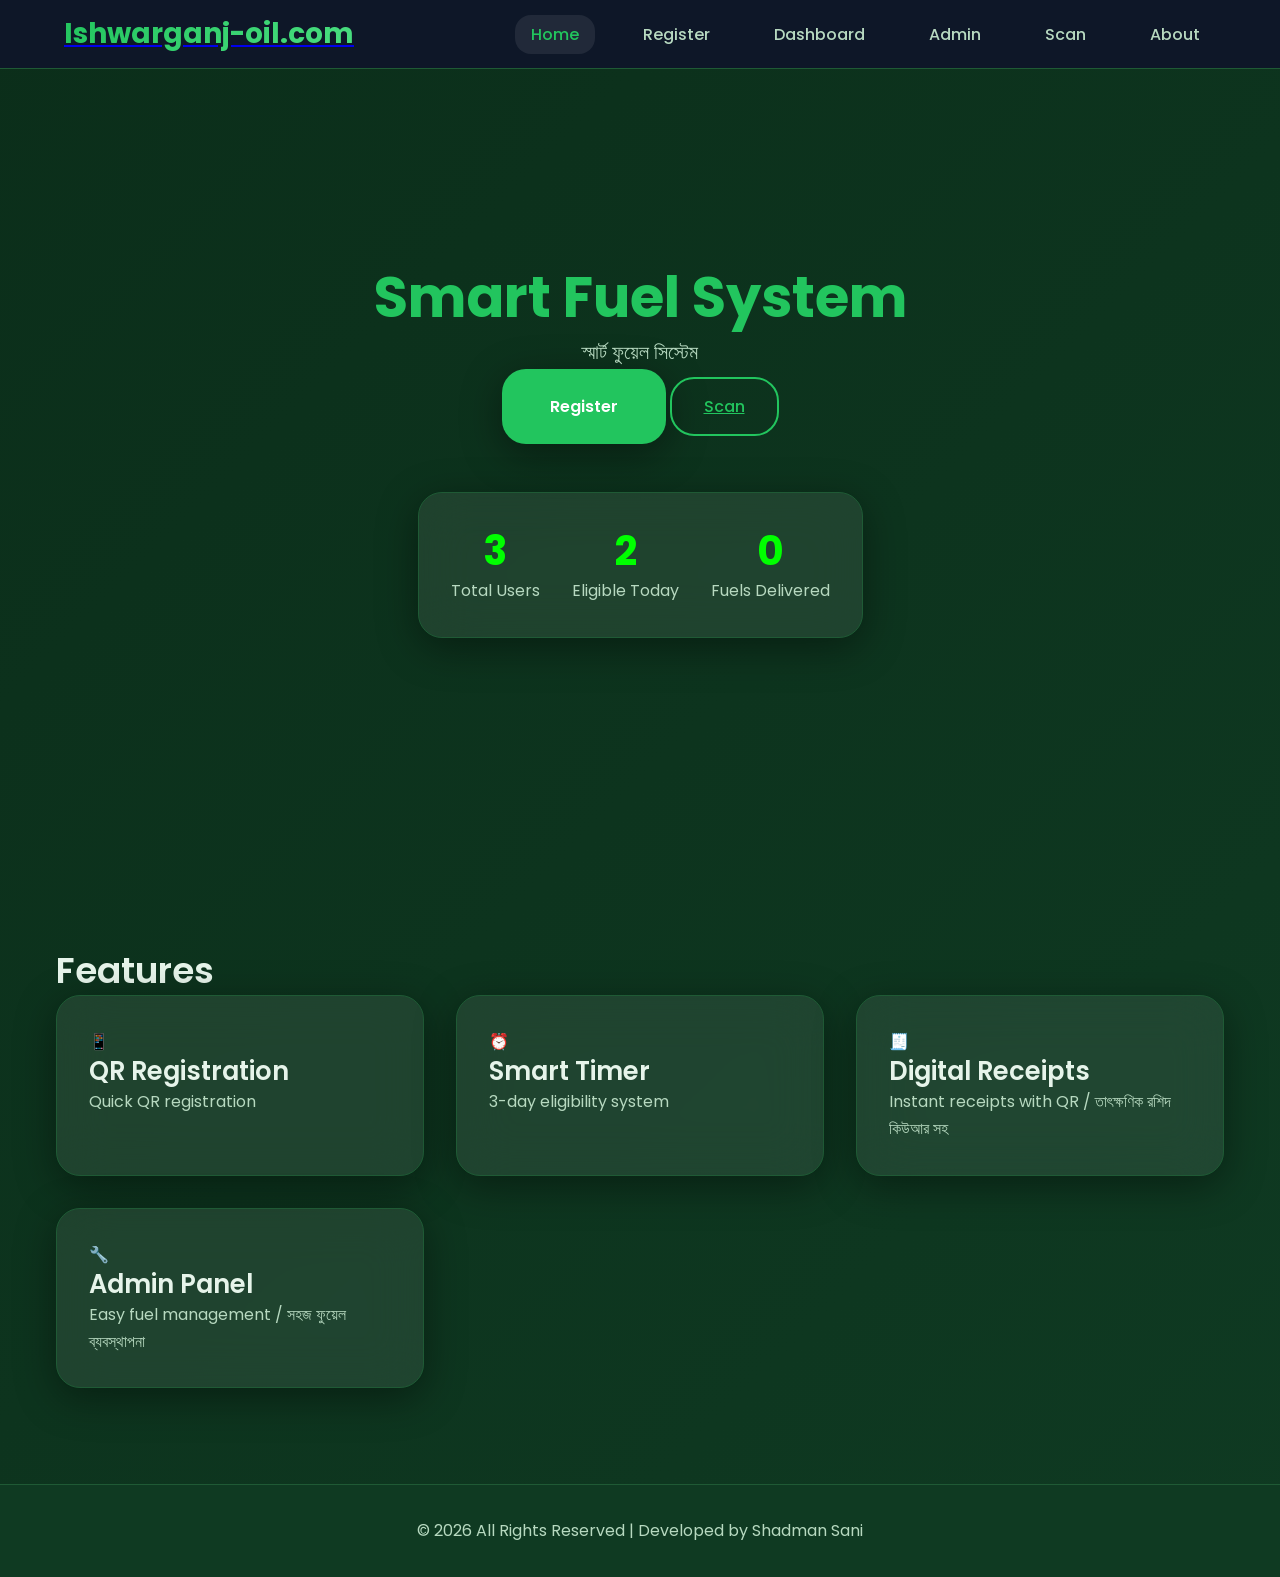
<file: index.html>
<!DOCTYPE html>
<html lang="en">
<head>
    <meta charset="UTF-8">
    <meta name="viewport" content="width=device-width, initial-scale=1.0">
    <title>Ishwarganjoil.com - Smart Fuel System</title>
    <link rel="stylesheet" href="styles.css">
    <link rel="preconnect" href="https://fonts.googleapis.com">
    <link rel="preconnect" href="https://fonts.gstatic.com" crossorigin>
    <link href="https://fonts.googleapis.com/css2?family=Poppins:wght@300;400;500;600;700&display=swap" rel="stylesheet">
</head>
<body>
    <nav class="navbar">
        <div class="nav-container">
<div class="logo">
                <a href="index.html"><h2>Ishwarganj-oil.com</h2></a>
            </div>
            <ul class="nav-menu">
<li><a href="index.html">Home</a></li>
                <li><a href="register.html">Register</a></li>
                <li><a href="dashboard.html">Dashboard</a></li>
                <li><a href="admin.html">Admin</a></li>
                <li><a href="scan.html">Scan</a></li>
                <li><a href="about.html">About</a></li>
            </ul>
            <div class="hamburger">
                <span></span>
                <span></span>
                <span></span>
            </div>
        </div>
    </nav>

    <main class="hero">
        <div class="hero-content">
            <h1 class="section-title">Smart Fuel System</h1>
            <p class="hero-subtitle">স্মার্ট ফুয়েল সিস্টেম</p>
            <div class="cta-buttons">
                <a href="register.html" class="btn-primary">Register</a>
                <a href="scan.html" class="btn-secondary">Scan</a>
            </div>
        </div>
        <div class="hero-stats glass-card">
            <div class="stat">
                <h3 id="total-users">0</h3>
<p>Total Users</p>
            </div>
            <div class="stat">
                <h3 id="eligible-today">0</h3>
                <p>Eligible Today</p>
            </div>
            <div class="stat">
                <h3 id="fuels-delivered">0</h3>
                <p>Fuels Delivered</p>
            </div>
        </div>
    </main>

    <section class="features">
        <div class="container">
            <h2 class="section-title">Features</h2>
            <div class="features-grid">
                <div class="feature-card glass-card">
                    <div class="feature-icon">📱</div>
                    <h3>QR Registration</h3>
                    <p>Quick QR registration</p>
                </div>
                <div class="feature-card glass-card">
                    <div class="feature-icon">⏰</div>
                    <h3>Smart Timer</h3>
                    <p>3-day eligibility system</p>
                </div>
                <div class="feature-card glass-card">
                    <div class="feature-icon">🧾</div>
                    <h3>Digital Receipts</h3>
                    <p>Instant receipts with QR / তাৎক্ষণিক রশিদ কিউআর সহ</p>
                </div>
                <div class="feature-card glass-card">
                    <div class="feature-icon">🔧</div>
                    <h3>Admin Panel</h3>
                    <p>Easy fuel management / সহজ ফুয়েল ব্যবস্থাপনা</p>
                </div>
            </div>
        </div>
    </section>

    <footer>
        <p>&copy; 2026 All Rights Reserved | Developed by Shadman Sani</p>
    </footer>

    <script src="script.js"></script>
</body>
</html>
</file>
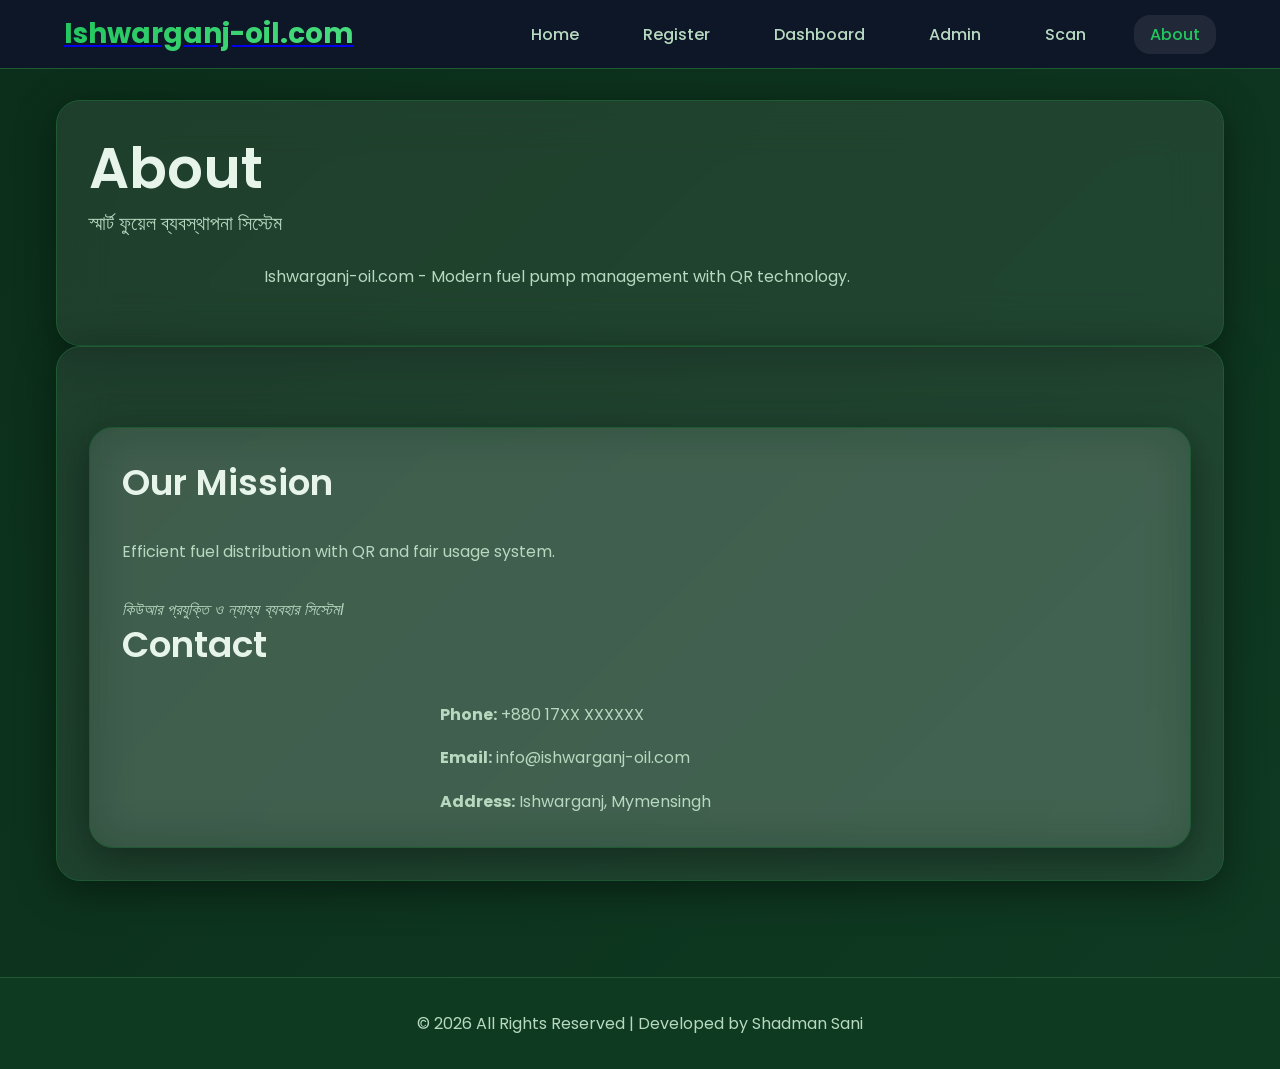
<file: about.html>
<!DOCTYPE html>
<html lang="en">
<head>
    <meta charset="UTF-8">
    <meta name="viewport" content="width=device-width, initial-scale=1.0">
    <title>About - Ishwarganjoil.com</title>
    <link rel="stylesheet" href="styles.css">
    <link href="https://fonts.googleapis.com/css2?family=Poppins:wght@300;400;500;600;700&display=swap" rel="stylesheet">
</head>
<body>
    <nav class="navbar">
        <div class="nav-container">
<div class="logo">
                <a href="index.html"><h2>Ishwarganj-oil.com</h2></a>
            </div>
            <ul class="nav-menu">
<li><a href="index.html">Home</a></li>
                <li><a href="register.html">Register</a></li>
                <li><a href="dashboard.html">Dashboard</a></li>
                <li><a href="admin.html">Admin</a></li>
                <li><a href="scan.html">Scan</a></li>
                <li><a href="about.html">About</a></li>
            </ul>
            <div class="hamburger">
                <span></span>
                <span></span>
                <span></span>
            </div>
        </div>
    </nav>

    <main class="page-container">
        <div class="container">
            <div class="section">
                <div class="about-hero content-card glass-card">
                    <h1 class="section-title">About</h1>
                    <p class="hero-subtitle">স্মার্ট ফুয়েল ব্যবস্থাপনা সিস্টেম</p>
                    <div style="padding: var(--spacing-md); line-height: 1.6; max-width: 800px; margin: 0 auto;">
                        <p>Ishwarganj-oil.com - Modern fuel pump management with QR technology.</p>
                    </div>
                </div>

            <div class="about-content glass-card">
                <div class="about-content content-card glass-card" style="margin-top: var(--spacing-xl);">
                    <h2 class="section-title" style="margin-bottom: var(--spacing-lg);">Our Mission</h2>
                    <p style="line-height: 1.6; margin-bottom: var(--spacing-lg);">Efficient fuel distribution with QR and fair usage system.</p>
                    <p style="line-height: 1.6; font-style: italic; color: var(--text-secondary);">কিউআর প্রযুক্তি ও ন্যায্য ব্যবহার সিস্টেম।</p>

                    <h2 class="section-title" style="margin-bottom: var(--spacing-lg);">Contact</h2>
                    <div class="contact-info" style="display: grid; gap: var(--spacing-sm); max-width: 400px; margin: 0 auto;">
                        <p><strong>Phone:</strong> +880 17XX XXXXXX</p>
                        <p><strong>Email:</strong> info@ishwarganj-oil.com</p>
                        <p><strong>Address:</strong> Ishwarganj, Mymensingh</p>
                    </div>
                </div>
            </div>
        </div>
    </main>

    <footer>
        <p>&copy; 2026 All Rights Reserved | Developed by Shadman Sani</p>
    </footer>

    <script src="script.js"></script>
</body>
</html>
</file>
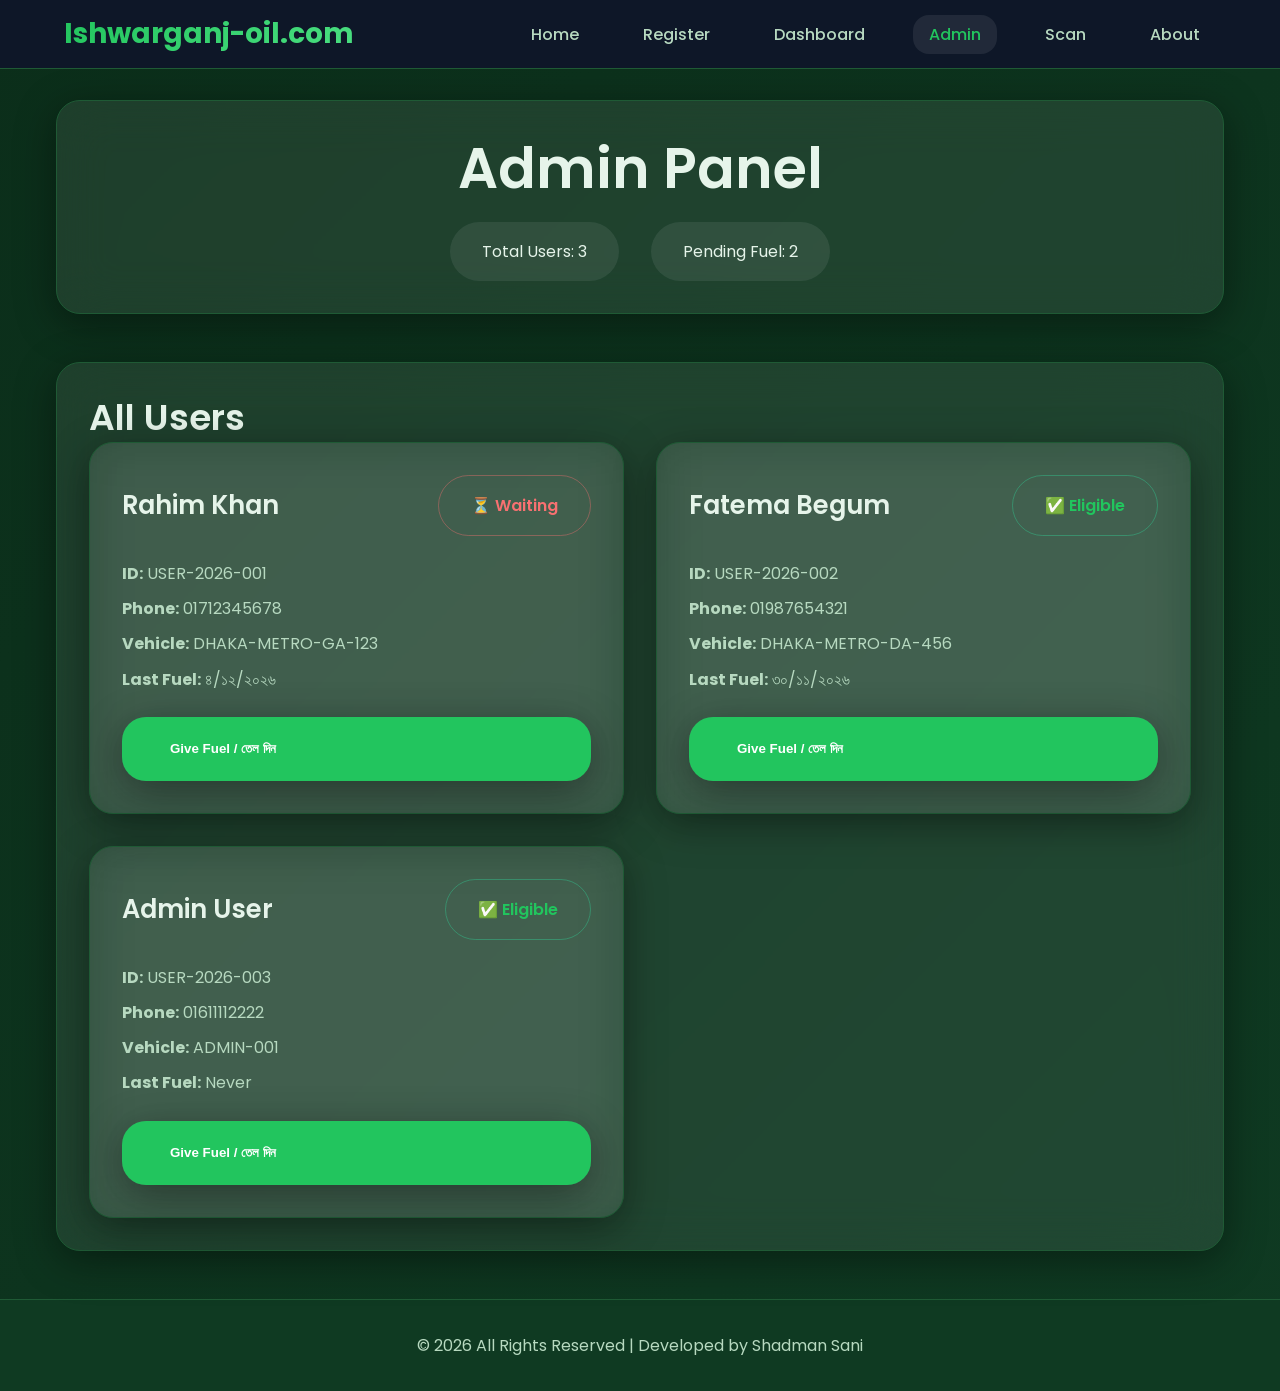
<file: admin.html>
<!DOCTYPE html>
<html lang="en">
<head>
    <meta charset="UTF-8">
    <meta name="viewport" content="width=device-width, initial-scale=1.0">
    <title>Admin - Ishwarganjoil.com</title>
    <link rel="stylesheet" href="styles.css">
    <link href="https://fonts.googleapis.com/css2?family=Poppins:wght@300;400;500;600;700&display=swap" rel="stylesheet">
</head>
<body>
    <nav class="navbar">
        <div class="nav-container">
<div class="logo">
                <h2>Ishwarganj-oil.com</h2>
            </div>
            <ul class="nav-menu">
<li><a href="index.html">Home</a></li>
                <li><a href="register.html">Register</a></li>
                <li><a href="dashboard.html">Dashboard</a></li>
                <li><a href="admin.html">Admin</a></li>
                <li><a href="scan.html">Scan</a></li>
                <li><a href="about.html">About</a></li>
            </ul>
            <div class="hamburger">
                <span></span>
                <span></span>
                <span></span>
            </div>
        </div>
    </nav>

    <main class="admin-page">
        <div class="container">
            <div class="admin-header glass-card">
<h1>Admin Panel</h1>
                <div class="admin-stats">
                    <span class="stat-item">Total Users: <span id="admin-total-users">0</span></span>
                    <span class="stat-item">Pending Fuel: <span id="admin-pending">0</span></span>
                </div>
            </div>

            <div class="users-list glass-card">
<h2>All Users</h2>
                <div id="users-list" class="users-grid"></div>
            </div>
        </div>
    </main>

    <!-- Receipt Modal -->
    <div id="receipt-modal" class="modal">
        <div class="modal-content">
            <button class="close-btn">&times;</button>
            <h2>Digital Fuel Receipt / ডিজিটাল ফুয়েল রশিদ</h2>
            <div id="receipt-content"></div>
            <button id="download-receipt" class="btn-primary">Download Receipt / রশিদ ডাউনলোড</button>
        </div>
    </div>

    <footer>
        <p>&copy; 2026 All Rights Reserved | Developed by Shadman Sani</p>
    </footer>

    <script src="script.js"></script>
    <script src="admin.js"></script>
</body>
</html>
</file>
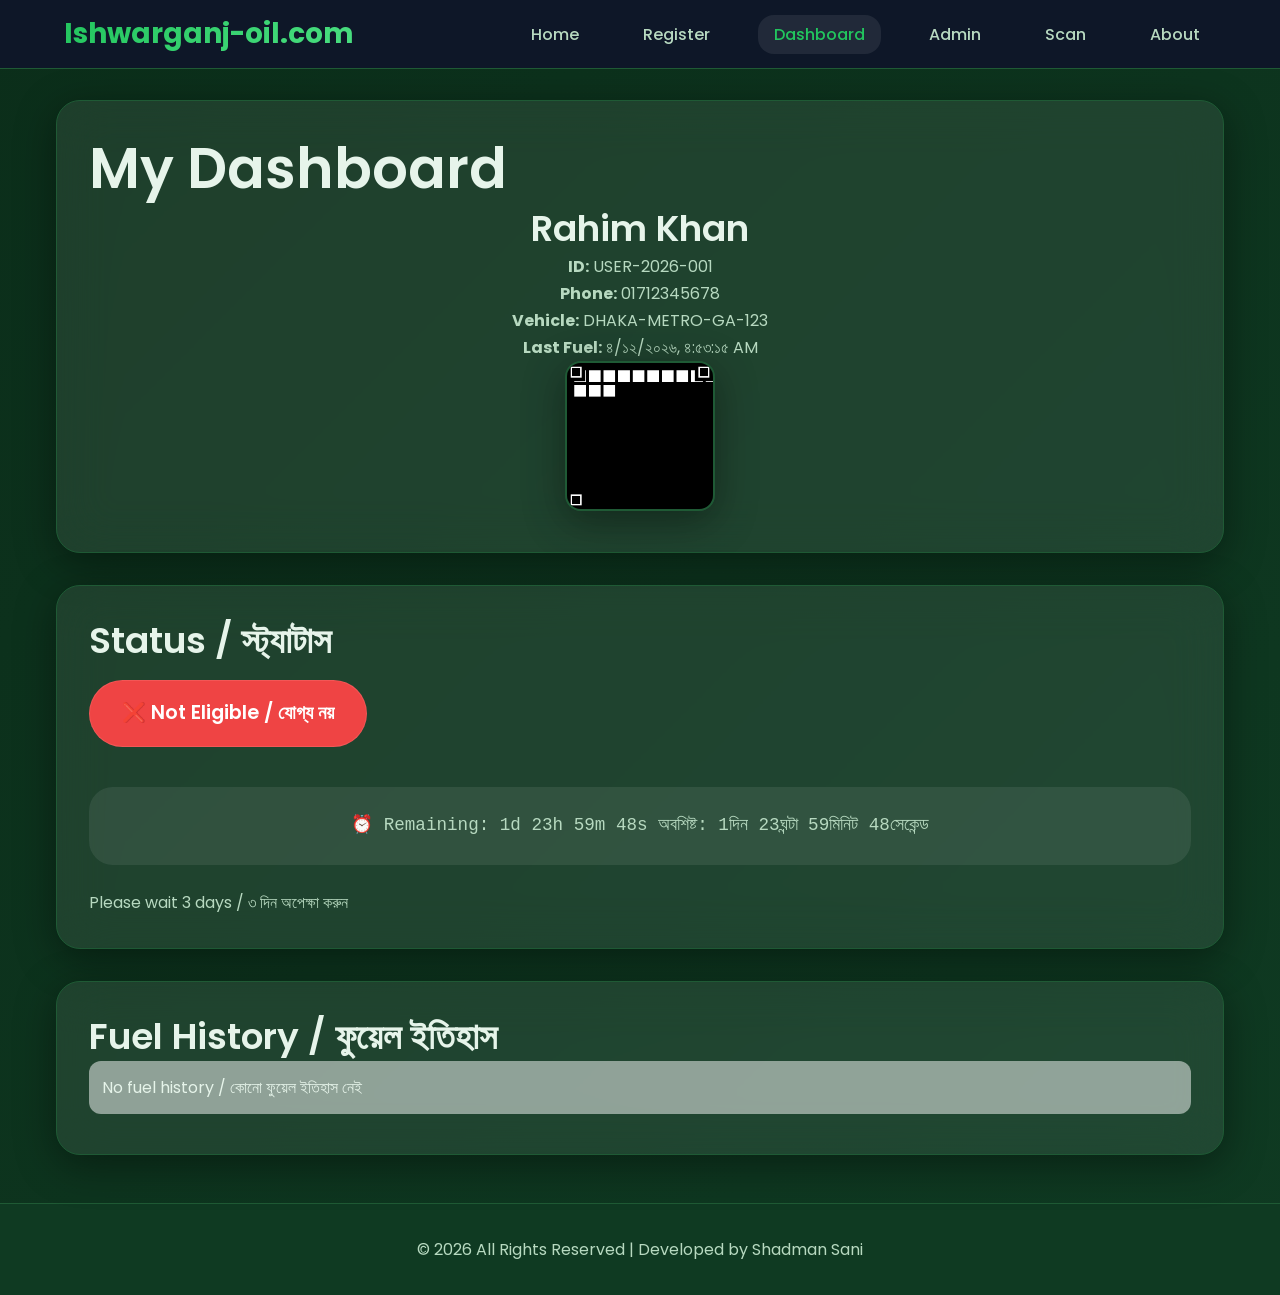
<file: dashboard.html>
<!DOCTYPE html>
<html lang="en">
<head>
    <meta charset="UTF-8">
    <meta name="viewport" content="width=device-width, initial-scale=1.0">
    <title>Dashboard - Ishwarganjoil.com</title>
    <link rel="stylesheet" href="styles.css">
    <link href="https://fonts.googleapis.com/css2?family=Poppins:wght@300;400;500;600;700&display=swap" rel="stylesheet">
</head>
<body>
    <nav class="navbar">
        <div class="nav-container">
<div class="logo">
                <h2>Ishwarganj-oil.com</h2>
            </div>
            <ul class="nav-menu">
<li><a href="index.html">Home</a></li>
                <li><a href="register.html">Register</a></li>
                <li><a href="dashboard.html">Dashboard</a></li>
                <li><a href="admin.html">Admin</a></li>
                <li><a href="scan.html">Scan</a></li>
                <li><a href="about.html">About</a></li>
            </ul>
            <div class="hamburger">
                <span></span>
                <span></span>
                <span></span>
            </div>
        </div>
    </nav>

    <main class="dashboard-page">
        <div class="container">
            <div class="user-header glass-card">
<h1>My Dashboard</h1>
                <div id="user-info" class="user-info-section">
                    <p>Loading your info... / আপনার তথ্য লোড হচ্ছে...</p>
                </div>
            </div>

            <div class="eligibility-section glass-card">
                <h2>Status / স্ট্যাটাস</h2>
                <div id="eligibility-status" class="status-badge">
                    Checking eligibility...
                </div>
                <div id="countdown-timer" class="countdown"></div>
                <p id="eligibility-message"></p>
            </div>

            <div class="history-section glass-card">
                <h2>Fuel History / ফুয়েল ইতিহাস</h2>
                <ul id="fuel-history"></ul>
            </div>
        </div>
    </main>

    <footer>
        <p>&copy; 2026 All Rights Reserved | Developed by Shadman Sani</p>
    </footer>

    <script src="script.js"></script>
    <script src="dashboard.js"></script>
</body>
</html>
</file>
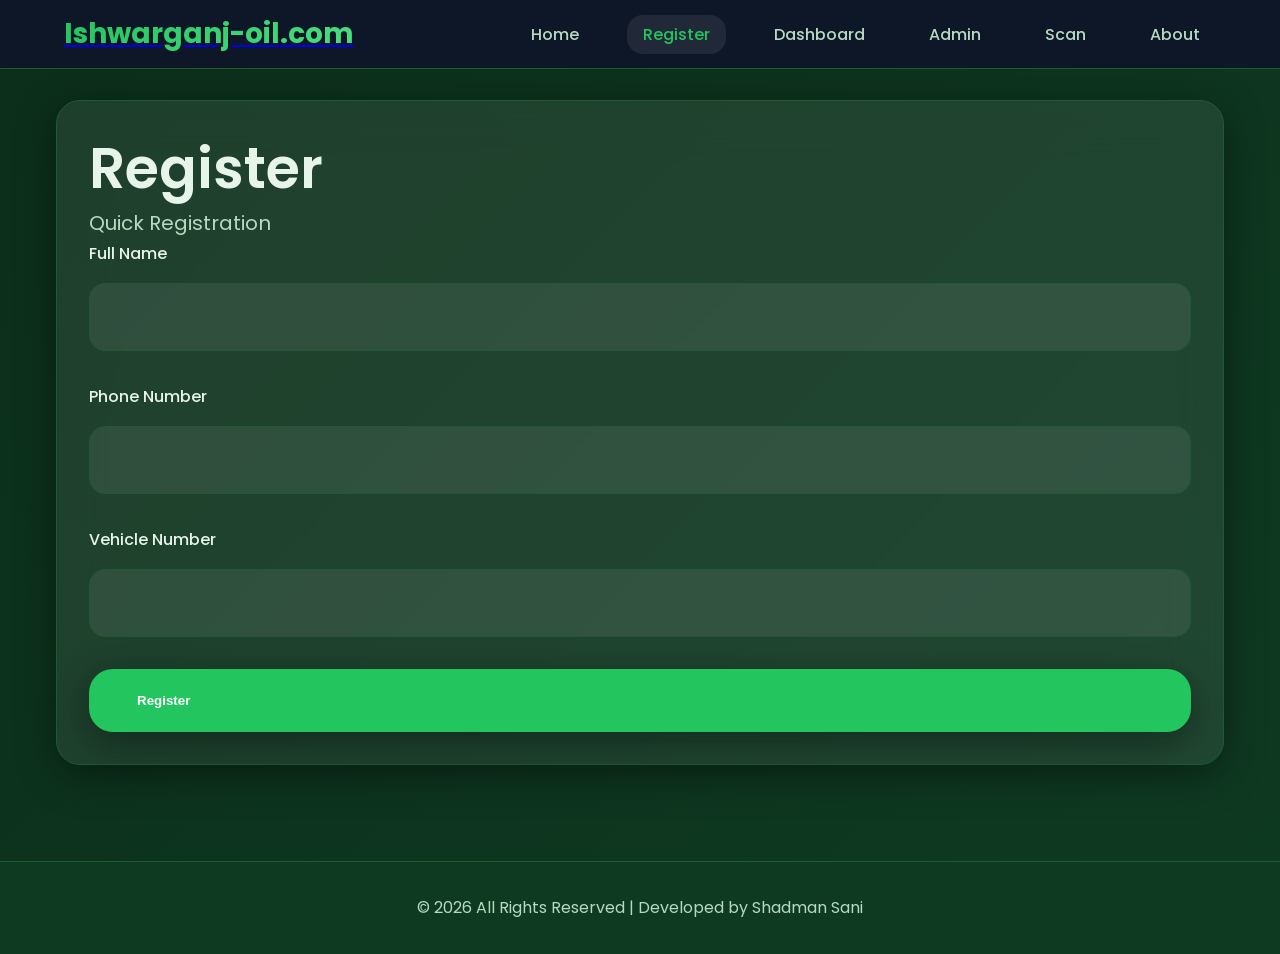
<file: register.html>
<!DOCTYPE html>
<html lang="en">
<head>
    <meta charset="UTF-8">
    <meta name="viewport" content="width=device-width, initial-scale=1.0">
    <title>Register - Ishwarganjoil.com</title>
    <link rel="stylesheet" href="styles.css">
    <link href="https://fonts.googleapis.com/css2?family=Poppins:wght@300;400;500;600;700&display=swap" rel="stylesheet">
</head>
<body>
    <nav class="navbar">
        <!-- Same navbar as index -->
        <div class="nav-container">
            <div class="logo">
                <a href="index.html"><h2>Ishwarganj-oil.com</h2></a>
            </div>
            <ul class="nav-menu">
                <li><a href="index.html">Home</a></li>
                <li><a href="register.html">Register</a></li>
                <li><a href="dashboard.html">Dashboard</a></li>
                <li><a href="admin.html">Admin</a></li>
                <li><a href="scan.html">Scan</a></li>
                <li><a href="about.html">About</a></li>
            </ul>
            <div class="hamburger">
                <span></span>
                <span></span>
                <span></span>
            </div>
        </div>
    </nav>

    <main class="page-container">
        <div class="container">
            <div class="section">
                <div class="content-card glass-card">
<h1 class="section-title">Register</h1>
                    <p class="hero-subtitle">Quick Registration</p>
                
                <form id="register-form" class="register-form">
                    <div class="form-group">
                        <label for="name">Full Name</label>
                        <input type="text" id="name" class="input" required>
                    </div>
                    <div class="form-group">
                        <label for="phone">Phone Number</label>
                        <input type="tel" id="phone" class="input" required inputmode="tel">
                    </div>
                    <div class="form-group">
                        <label for="vehicle">Vehicle Number</label>
                        <input type="text" id="vehicle" class="input" required>
                    </div>
                    <button type="submit" class="btn-primary full-width">Register</button>
                </form>

                <div id="success-section" class="success-section" style="display: none;">
                    <h2 class="section-title">QR Ready</h2>
                    <div class="qr-container">
                        <p style="margin-bottom: var(--spacing-sm); font-weight: 500; font-size: 1.1rem;">আপনার কিউআর কোড তৈরি হয়েছে</p>
                        <canvas id="user-qr" class="qr-canvas"></canvas>
                        <p style="margin-top: var(--spacing-sm); font-weight: 500;">User ID: <strong id="user-id"></strong></p>
                    </div>
                    <div class="user-info">
                        <h3 class="section-title" style="margin-bottom: var(--spacing-md);">Details</h3>
                        <div style="display: grid; gap: var(--spacing-sm); text-align: left; max-width: 300px; margin: 0 auto;">
                            <p><strong>Name:</strong> <span id="reg-name" style="font-weight: 500;"></span></p>
                            <p><strong>Phone:</strong> <span id="reg-phone" style="font-weight: 500;"></span></p>
                            <p><strong>Vehicle:</strong> <span id="reg-vehicle" style="font-weight: 500;"></span></p>
                        </div>
                    </div>
                    <div style="display: flex; gap: var(--spacing-lg); justify-content: center; flex-wrap: wrap; margin-top: var(--spacing-xl);">
                        <a href="dashboard.html" class="btn-primary">Dashboard</a>
                        <button onclick="window.print()" class="btn-secondary">Print QR</button>
                    </div>
                </div>
            </div>
        </div>
    </div>
    </div>
</div>
</main>

    <footer>
        <p>&copy; 2026 All Rights Reserved | Developed by Shadman Sani</p>
    </footer>

    <script src="script.js"></script>
    <script src="register.js"></script>
</body>
</html>
</file>
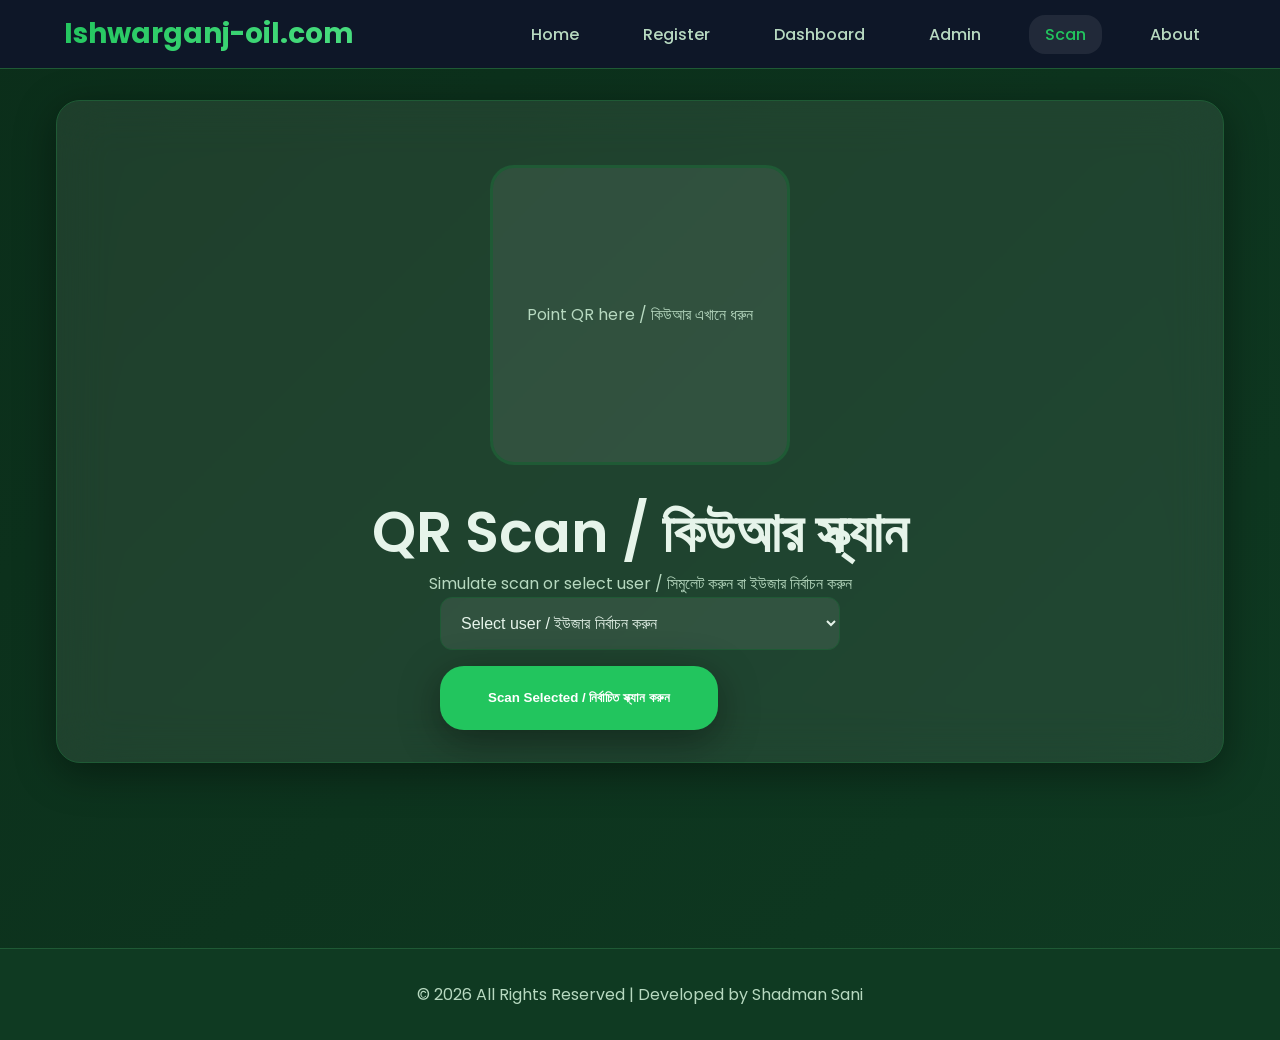
<file: scan.html>
<!DOCTYPE html>
<html lang="en">
<head>
    <meta charset="UTF-8">
    <meta name="viewport" content="width=device-width, initial-scale=1.0">
    <title>Scan - Ishwarganjoil.com</title>
    <link rel="stylesheet" href="styles.css">
    <link href="https://fonts.googleapis.com/css2?family=Poppins:wght@300;400;500;600;700&display=swap" rel="stylesheet">
</head>
<body>
    <nav class="navbar">
        <div class="nav-container">
<div class="logo">
                <h2>Ishwarganj-oil.com</h2>
            </div>
            <ul class="nav-menu">
<li><a href="index.html">Home</a></li>
                <li><a href="register.html">Register</a></li>
                <li><a href="dashboard.html">Dashboard</a></li>
                <li><a href="admin.html">Admin</a></li>
                <li><a href="scan.html">Scan</a></li>
                <li><a href="about.html">About</a></li>
            </ul>
            <div class="hamburger">
                <span></span>
                <span></span>
                <span></span>
            </div>
        </div>
    </nav>

    <main class="scan-page">
        <div class="container">
            <div class="scan-hero glass-card">
                <div class="scan-camera">
                    <div class="camera-placeholder">
                        <div class="scanner-animation"></div>
                        <p>Point QR here / কিউআর এখানে ধরুন</p>
                    </div>
                </div>
                <h1>QR Scan / কিউআর স্ক্যান</h1>
                <p>Simulate scan or select user / সিমুলেট করুন বা ইউজার নির্বাচন করুন</p>
                
                <div class="scan-selector">
                    <select id="user-select">
                        <option value="">Select user to scan / স্ক্যান করার জন্য ইউজার নির্বাচন করুন</option>
                    </select>
                    <button id="scan-btn" class="btn-primary">Scan Selected / নির্বাচিত স্ক্যান করুন</button>
                </div>
            </div>

            <div id="scan-result" class="scan-result glass-card" style="display: none;">
                <h2>Scan Result / স্ক্যান ফলাফল</h2>
                <div id="scanned-user-info"></div>
                <div id="scan-status"></div>
                <a id="scan-dashboard-link" href="#" class="btn-primary" style="display: none;">View Dashboard</a>
            </div>
        </div>
    </main>

    <footer>
        <p>&copy; 2026 All Rights Reserved | Developed by Shadman Sani</p>
    </footer>

    <script src="script.js"></script>
    <script src="scan.js"></script>
</body>
</html>
</file>
<file: styles.css>
* {
    margin: 0;
    padding: 0;
    box-sizing: border-box;
}

:root {
    /* Background - Deep Green Theme */
    --bg-main: #0B2E1A;
    --bg-secondary: #0F3A22;
    --bg-gradient: linear-gradient(135deg, var(--bg-main) 0%, var(--bg-secondary) 100%);
    
    /* Primary Accent */
    --primary: #22C55E;
    
    /* Glow/Highlight */
    --highlight: #4ADE80;
    
    /* Text */
    --text-main: #E6F4EA;
    --text-secondary: #B7D9C0;
    
    /* Borders */
    --glass-border: #1F5A35;
    
    /* Cards */
    --glass-bg: rgba(255, 255, 255, 0.08);
    
    /* Status */
    --success: #22C55E;
    --danger: #F87171;
    
    /* Utils */
    --shadow: 0 10px 40px rgba(0, 0, 0, 0.4);
    --shadow-glow: 0 0 25px rgba(66, 197, 94, 0.4);
    
    /* Spacing */
    --spacing-xs: 8px;
    --spacing-sm: 16px;
    --spacing-md: 24px;
    --spacing-lg: 32px;
    --spacing-xl: 48px;
    --border-radius: 16px;
    --border-radius-lg: 24px;
}

body {
    font-family: 'Poppins', -apple-system, BlinkMacSystemFont, sans-serif;
    background: var(--bg-gradient);
    color: var(--text-main);
    line-height: 1.7;
    min-height: 100vh;
    font-weight: 400;
}

/* Typography Hierarchy */
h1, h2, h3 {
    font-weight: 600;
    line-height: 1.3;
}

h1 { font-size: clamp(2rem, 5vw, 3.5rem); }
h2 { font-size: clamp(1.5rem, 3vw, 2.25rem); }
h3 { font-size: clamp(1.25rem, 2vw, 1.75rem); }

p {
    color: var(--text-secondary);
    font-size: 1rem;
}

/* Container */
.container {
    max-width: 1200px;
    margin: 0 auto;
    padding: 0 var(--spacing-sm);
}

/* Navbar */
.navbar {
    position: fixed;
    top: 0;
    width: 100%;
    background: rgba(15, 23, 42, 0.95);
    backdrop-filter: blur(20px);
    border-bottom: 1px solid var(--glass-border);
    z-index: 1000;
}

.nav-container {
    max-width: 1200px;
    margin: 0 auto;
    padding: var(--spacing-sm) var(--spacing-md);
    display: flex;
    justify-content: space-between;
    align-items: center;
}

.logo h2 {
    background: linear-gradient(135deg, var(--primary), var(--highlight));
    -webkit-background-clip: text;
    background-clip: text;
    -webkit-text-fill-color: transparent;
    font-weight: 700;
    font-size: 1.75rem;
    margin: 0;
}

.nav-menu {
    display: flex;
    list-style: none;
    gap: var(--spacing-lg);
}

.nav-menu a {
    color: var(--text-secondary);
    text-decoration: none;
    font-weight: 500;
    padding: var(--spacing-xs) var(--spacing-sm);
    border-radius: var(--border-radius);
    transition: all 0.3s ease;
    position: relative;
}

.nav-menu a:hover, .nav-menu a.active {
    color: var(--primary);
    background: var(--glass-bg);
}

.hamburger {
    display: none;
    flex-direction: column;
    cursor: pointer;
    gap: var(--spacing-xs);
}

.hamburger span {
    width: 24px;
    height: 3px;
    background: var(--text-main);
    transition: 0.3s;
}

/* Page Container */
.page-container {
    padding-top: 100px;
    min-height: calc(100vh - 100px);
    padding-bottom: var(--spacing-xl);
}

/* Glass Cards - Premium */
.glass-card, .content-card {
    background: var(--glass-bg);
    backdrop-filter: blur(25px);
    border: 1px solid var(--glass-border);
    border-radius: var(--border-radius-lg);
    padding: var(--spacing-lg);
    box-shadow: var(--shadow);
    transition: all 0.4s cubic-bezier(0.4, 0, 0.2, 1);
}

.glass-card:hover {
    transform: translateY(-8px);
    box-shadow: var(--shadow-glow), var(--shadow-lg);
    border-color: rgba(54, 179, 126, 0.3);
}

/* Buttons - Premium */
.btn-primary {
    background: linear-gradient(135deg, var(--primary), var(--success));
    color: white;
    border: none;
    padding: var(--spacing-md) var(--spacing-xl);
    border-radius: var(--border-radius-lg);
    font-weight: 600;
    cursor: pointer;
    transition: all 0.3s ease;
    box-shadow: var(--shadow);
    text-decoration: none;
    display: inline-flex;
    align-items: center;
    gap: var(--spacing-xs);
}

.btn-primary:hover {
    transform: translateY(-2px);
    box-shadow: var(--shadow-glow);
}

.btn-secondary {
    background: transparent;
    color: var(--primary);
    border: 2px solid var(--primary);
    padding: var(--spacing-sm) var(--spacing-lg);
    border-radius: var(--border-radius-lg);
    font-weight: 500;
    transition: all 0.3s ease;
    cursor: pointer;
}

.btn-secondary:hover {
    background: var(--primary);
    color: white;
    box-shadow: var(--shadow);
}

.full-width {
    width: 100%;
}

/* Status Badges */
.status-badge {
    padding: var(--spacing-sm) var(--spacing-lg);
    border-radius: 50px;
    font-weight: 600;
    font-size: 1rem;
    display: inline-flex;
    align-items: center;
    gap: var(--spacing-xs);
    border: 1px solid transparent;
}

.status-badge.eligible {
    background: var(--success-soft);
    color: var(--success);
    border-color: rgba(52, 211, 153, 0.3);
}

.status-badge.not-eligible {
    background: var(--danger-soft);
    color: var(--danger);
    border-color: rgba(248, 113, 113, 0.3);
}

/* Forms */
.form-group {
    display: flex;
    flex-direction: column;
    gap: var(--spacing-sm);
    margin-bottom: var(--spacing-lg);
}

.form-group label {
    font-weight: 500;
    color: var(--text-main);
}

.input, select {
    padding: var(--spacing-md);
    border: 1px solid var(--glass-border);
    border-radius: var(--border-radius);
    background: var(--glass-bg);
    color: var(--text-main);
    font-size: 1rem;
    transition: all 0.3s ease;
}

.input:focus, select:focus {
    outline: none;
    border-color: var(--primary);
    box-shadow: 0 0 0 3px var(--primary-glow);
}

/* Hero Section */
.hero {
    min-height: 100vh;
    display: flex;
    flex-direction: column;
    justify-content: center;
    align-items: center;
    text-align: center;
    gap: var(--spacing-xl);
}

.hero h1 {
    background: linear-gradient(135deg, var(--primary), var(--success));
    -webkit-background-clip: text;
    background-clip: text;
    -webkit-text-fill-color: transparent;
    font-weight: 700;
    animation: fadeInUp 1s ease;
}

.hero-subtitle {
    font-size: 1.25rem;
    max-width: 600px;
    opacity: 0.9;
    animation: fadeInUp 1s ease 0.2s both;
}

/* Features */
.features {
    padding: var(--spacing-xl) 0;
}

.features-grid {
    display: grid;
    grid-template-columns: repeat(auto-fit, minmax(300px, 1fr));
    gap: var(--spacing-lg);
}

/* Hero Stats */
.hero-stats {
    display: flex;
    gap: var(--spacing-lg);
    flex-wrap: wrap;
    justify-content: center;
}

.stat h3 {
    font-size: 2.5rem;
    font-weight: 700;
    color: #00FF00;
}

/* Toast */
.toast {
    position: fixed;
    top: var(--spacing-xl);
    right: var(--spacing-xl);
    padding: var(--spacing-md) var(--spacing-lg);
    border-radius: var(--border-radius);
    color: white;
    font-weight: 500;
    z-index: 10000;
    transform: translateX(100%);
    transition: transform 0.3s ease;
}

.toast.show {
    transform: translateX(0);
}

.toast.success { background: var(--success); }
.toast.error { background: var(--danger); }

/* Modal */
.modal {
    position: fixed;
    inset: 0;
    background: rgba(0, 0, 0, 0.6);
    backdrop-filter: blur(10px);
    display: flex;
    justify-content: center;
    align-items: center;
    z-index: 10000;
    opacity: 0;
    visibility: hidden;
    transition: all 0.3s ease;
}

.modal.active {
    opacity: 1;
    visibility: visible;
}

.modal-content {
    background: var(--glass-bg);
    border: 1px solid var(--glass-border);
    border-radius: var(--border-radius-lg);
    padding: var(--spacing-xl);
    max-width: 500px;
    width: 90%;
    max-height: 90vh;
    overflow-y: auto;
    box-shadow: var(--shadow-lg);
}

.close-btn {
    position: absolute;
    top: var(--spacing-md);
    right: var(--spacing-md);
    background: none;
    border: none;
    font-size: 1.5rem;
    color: var(--text-secondary);
    cursor: pointer;
}

/* QR Canvas */
.qr-canvas {
    border: 2px solid var(--glass-border);
    border-radius: var(--border-radius);
    box-shadow: var(--shadow);
}

/* Footer */
footer {
    background: var(--bg-secondary);
    text-align: center;
    padding: var(--spacing-lg);
    border-top: 1px solid var(--glass-border);
    color: var(--text-secondary);
    margin-top: var(--spacing-xl);
}

/* Animations */
@keyframes fadeInUp {
    from {
        opacity: 0;
        transform: translateY(30px);
    }
    to {
        opacity: 1;
        transform: translateY(0);
    }
}

/* Responsive */
@media (max-width: 768px) {
    .hamburger {
        display: flex;
    }
    
    .nav-menu {
        position: fixed;
        left: -100%;
        top: 100px;
        flex-direction: column;
        background: var(--glass-bg);
        width: 100%;
        padding: var(--spacing-lg) 0;
        gap: var(--spacing-md);
        transition: left 0.3s ease;
    }
    
    .nav-menu.active {
        left: 0;
    }
    
    .hero-stats {
        flex-direction: column;
        gap: var(--spacing-md);
    }
    
    .features-grid {
        grid-template-columns: 1fr;
    }

    .container {
        padding: 0 var(--spacing-xs);
    }

    .glass-card {
        padding: var(--spacing-md);
    }

    .btn-primary, .btn-secondary {
        width: 100%;
        justify-content: center;
    }

    .users-grid, .grid-cards {
        grid-template-columns: 1fr;
    }
}

@media (max-width: 480px) {
    .container {
        padding: 0 var(--spacing-xs);
    }
    
    .glass-card, .content-card {
        padding: var(--spacing-md);
    }
    
    .btn-primary, .btn-secondary {
        width: 100%;
        justify-content: center;
    }
}

/* Page Specific */
.page-container {
    padding-top: 100px;
}

.dashboard-page, .admin-page, .scan-page {
    padding-top: var(--spacing-xl);
    min-height: calc(100vh - 100px);
}

.users-grid, .grid-cards {
    display: grid;
    grid-template-columns: repeat(auto-fit, minmax(350px, 1fr));
    gap: var(--spacing-lg);
}

@media (max-width: 768px) {
    .users-grid, .grid-cards {
        grid-template-columns: 1fr;
    }
}

.countdown {
    font-family: 'Courier New', monospace;
    font-size: 1.2rem;
    color: var(--accent-gold);
    text-align: center;
    padding: var(--spacing-md);
    background: var(--glass-bg);
    border-radius: var(--border-radius-lg);
    margin: var(--spacing-md) 0;
}

/* Status Badge Improvements */
.status-badge.eligible {
    background: var(--success-soft);
    color: var(--success);
    border: 1px solid rgba(52, 211, 153, 0.4);
}

.status-badge.not-eligible {
    background: var(--danger-soft);
    color: var(--danger);
    border: 1px solid rgba(248, 113, 113, 0.4);
}
</file>
